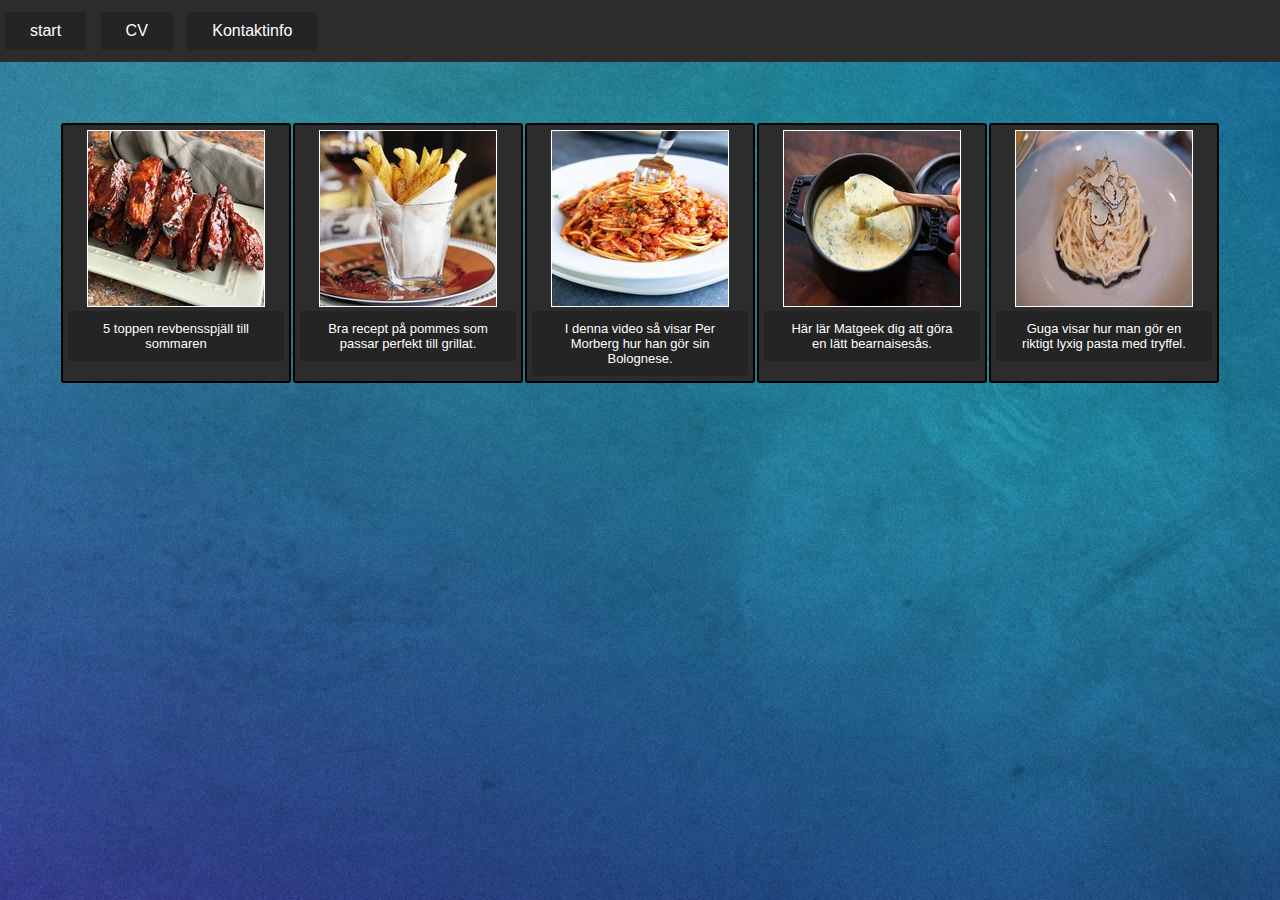
<file: CV.html>
<!DOCTYPE html>
<html>
    <head>
        <title>Elias hemsida</title>
        <link rel="stylesheet" href="styles.css">
    </head>

    <body BACKGROUND="Bilder/bluebg.jpg"> 
        <header>
            <nav>
                <ul>
                    <li> <a href="Start.html">start</a> </li>
                    <li> <a href="CV.html">CV</a> </li>
                    <li> <a href="Kontaktinfo.html">Kontaktinfo</a></li>
                </ul>
            </nav>
        </header>
        <section class="feature-box sales" BACKGROUND="Bilder/bluebg.jpg" BGCOLOR="#7DBDE3">
            <section class="feature-box sales">
                    <div>
                        <CENTER>
                        <FONT SIZE=2>
                            <IMG SRC="Bilder/rsz_revben.jpg" ALT="Revben" BORDER=1>
                        <A HREF="https://youtu.be/1ktFpRbQPu4">5 toppen revbensspj&auml;ll till sommaren</A>
                        </FONT></div>
                    <div>
                        <CENTER>
                        <FONT SIZE=2>
                        <IMG SRC="Bilder/rsz_strips.jpg" ALT="Pommes" BORDER=1>
                        <A HREF="https://youtu.be/HncNYQ4MCME">Bra recept p&aring; pommes som passar perfekt till grillat.</A>
                        </FONT></div>
                    <div>
                        <CENTER>
                        <FONT SIZE=2>
                        <IMG SRC="Bilder/rsz_bolognese-sauce.jpg" ALT="Bolognese" BORDER=1>
                        <A HREF="https://youtu.be/4lDHE_WRQzc">I denna video s&aring; visar Per Morberg hur han g&ouml;r sin Bolognese.</A>
                        </FONT></div>
                    <div>
                        <CENTER>
                        <FONT SIZE=2>
                        <IMG SRC="Bilder/rsz_bea.jpg" ALT="bearnaises&aring;s" BORDER=1>
                        <A HREF="https://youtu.be/4lDHE_WRQzc">H&auml;r l&auml;r Matgeek dig att g&ouml;ra en l&auml;tt bearnaises&aring;s.</A>
                        </FONT></div>
                    <div>
                        <CENTER>
                        <FONT SIZE=2>
                        <IMG SRC="Bilder/rsz_tryffel.jpg" ALT="carbonara" BORDER=1>
                        <A HREF="https://youtu.be/UPH0pqk5frM">Guga visar hur man g&ouml;r en riktigt lyxig pasta med tryffel.</A>
                        </FONT></div>
                    </section>
        </section>
    </body>
</html>
</file>
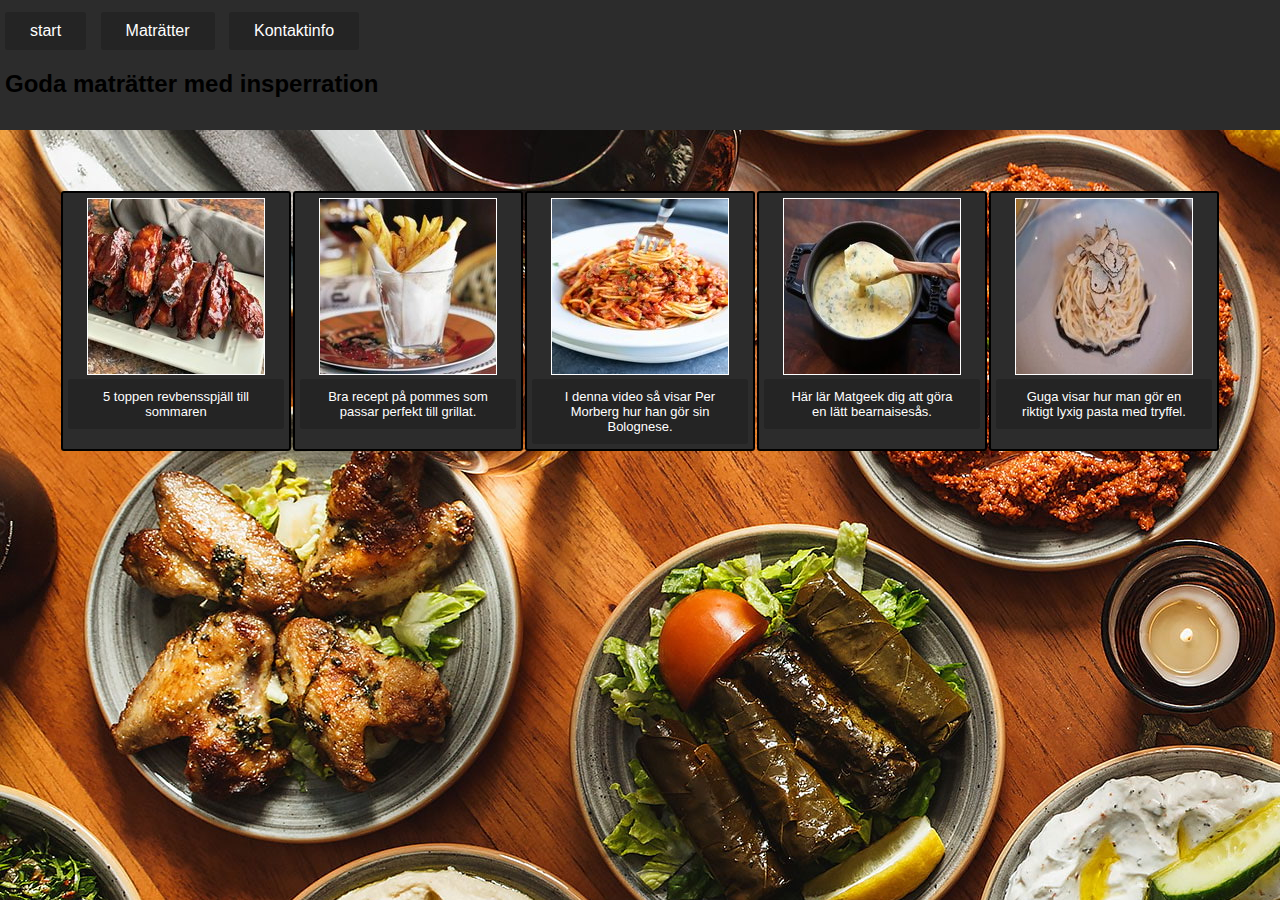
<file: Maträtter.html>
<!DOCTYPE html>
<html>
    <head>
        <title>Elias hemsida</title>
        <link rel="stylesheet" href="styles.css">
    </head>

    <body BACKGROUND="mat.jpg"> 
        <header>
            <nav>
                <ul>
                    <li> <a href="Start.html">start</a> </li>
                    <li> <a href="Maträtter.html">Matr&auml;tter</a> </li>
                    <li> <a href="Kontaktinfo.html">Kontaktinfo</a></li>
                </ul>
            </nav>
            <h2>Goda matr&auml;tter med insperration</h2>
        </header>
        <section class="feature-box sales" BACKGROUND="mat.jpg" BGCOLOR="#7DBDE3">
            <section class="feature-box sales">
                    <div>
                        <CENTER>
                        <FONT SIZE=2>
                            <IMG SRC="rsz_revben.jpg" ALT="Revben" BORDER=1>
                        <A HREF="https://youtu.be/1ktFpRbQPu4">5 toppen revbensspj&auml;ll till sommaren</A>
                        </FONT></div>
                    <div>
                        <CENTER>
                        <FONT SIZE=2>
                        <IMG SRC="rsz_strips.jpg" ALT="Pommes" BORDER=1>
                        <A HREF="https://youtu.be/HncNYQ4MCME">Bra recept p&aring; pommes som passar perfekt till grillat.</A>
                        </FONT></div>
                    <div>
                        <CENTER>
                        <FONT SIZE=2>
                        <IMG SRC="rsz_bolognese-sauce.jpg" ALT="Bolognese" BORDER=1>
                        <A HREF="https://youtu.be/4lDHE_WRQzc">I denna video s&aring; visar Per Morberg hur han g&ouml;r sin Bolognese.</A>
                        </FONT></div>
                    <div>
                        <CENTER>
                        <FONT SIZE=2>
                        <IMG SRC="rsz_bea.jpg" ALT="bearnaises&aring;s" BORDER=1>
                        <A HREF="https://youtu.be/4lDHE_WRQzc">H&auml;r l&auml;r Matgeek dig att g&ouml;ra en l&auml;tt bearnaises&aring;s.</A>
                        </FONT></div>
                    <div>
                        <CENTER>
                        <FONT SIZE=2>
                        <IMG SRC="rsz_tryffel.jpg" ALT="carbonara" BORDER=1>
                        <A HREF="https://youtu.be/UPH0pqk5frM">Guga visar hur man g&ouml;r en riktigt lyxig pasta med tryffel.</A>
                        </FONT></div>
                    </section>
        </section>
    </body>
</html>
</file>
<file: styles.css>
body {
    color: black;
    font-family: Helvetica Neue, Arial, Helvetica, sans-serif;
    margin: 0%;
    padding: 0%;
}
header {
    background: rgb(44, 44, 44);
    color: black;
    padding: 12px 5px;
}

  .topnav a:hover {
    background-color: #ddd;
    color: black;
  }

section {
    color: white;
    padding: 30px;
    display: flex;
    flex-direction: row;
    background-repeat: none;
}
div {
    background: rgb(44, 44, 44);
    border-radius: 3px;
    margin: auto;
    display: inline-block;
    width: 100px;
}
ul {
    margin: 0;
    padding: 0;
    list-style-type: none;
}
li {
    display: inline ;
    margin: 10px 10px 0 0;
    text-align: center;
    border-bottom: 1px solid rgb(44, 44, 44);
}

li:last-child {
    border-bottom: none;
}


footer {
    background: rgb(44, 44, 44);
    padding: 60px;
}

H1 {
    width: 250px;
    border-radius: 3px;
}
section.feature-box {
    display: flex;
}
.feature-box div {
    width: 100%;
    margin: 1px;
    border-style: solid;
    border-width: 2px;
    border-color: black;
}
.feature-box.sales div  {
    background: rgb(44, 44, 44);
    padding: 5px;
}
.feature-box.closeouts div  {
    background: rgb(143, 143, 143);
    padding: px;
}
a:link, a:visited {
    background-color: rgb(36, 36, 36);
    color: white;
    padding: 10px 25px;
    text-align: center; 
    text-decoration: none;
    display: inline-block;
    border-radius: 3px;
    border-style: sloid;
  }
  
  a:hover, a:active {
    background-color: gray;
    color: black; 
    border-color: white;
    border-radius: 3px;
    border-width: 2px;
    border-style: solid;
  }
</file>
